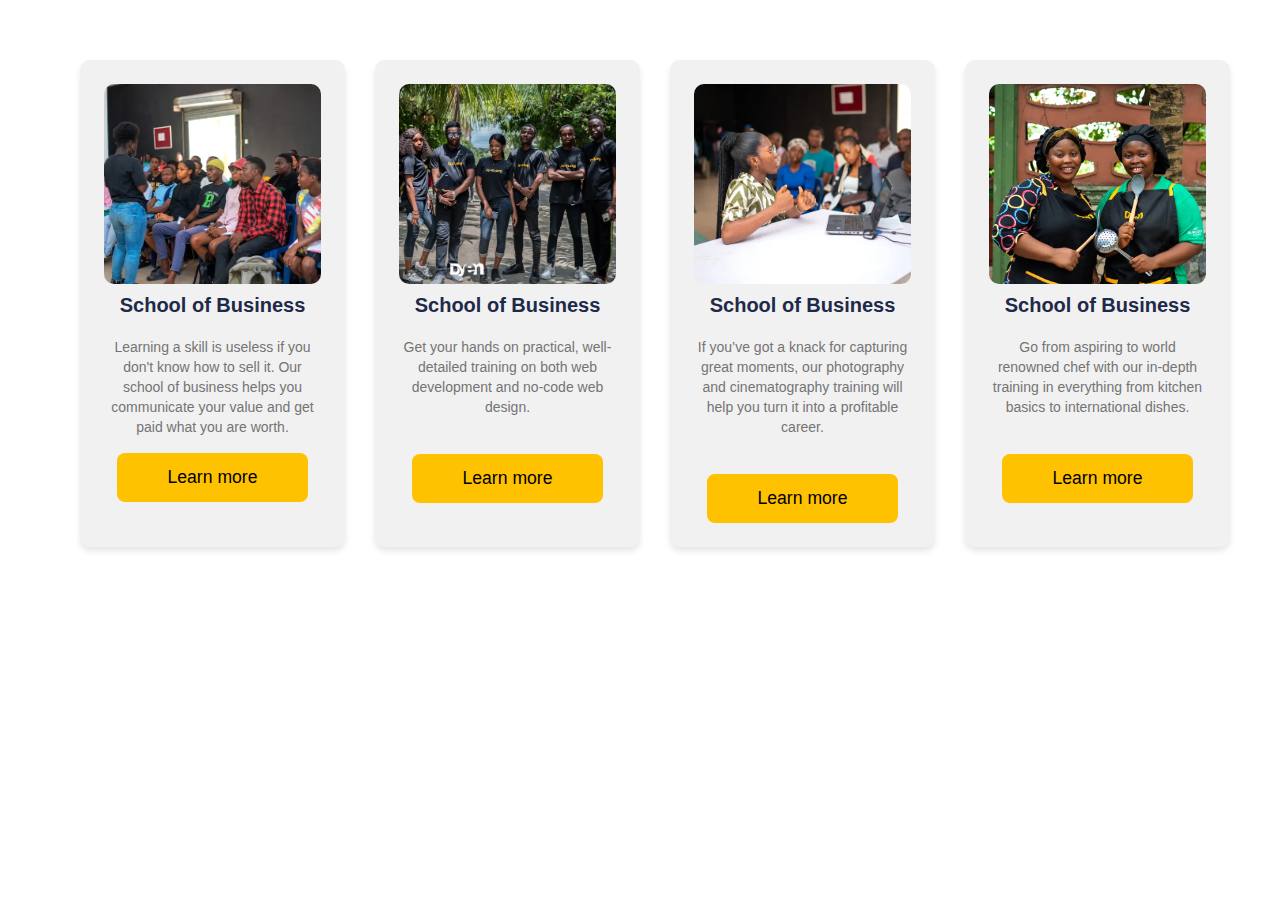
<file: index.html>
<!DOCTYPE html>
<html lang="en">
<head>
    <meta charset="UTF-8">
    <meta name="viewport" content="width=device-width, initial-scale=1.0">
    <title>Assignment</title>
    <link rel="stylesheet" href="style.css">
</head>
<body>
    <section class="container"> 
        <div class="inner-container1">
            <img src="assets/thumbnail.webp" alt="school of business">
            <h3 class="header-text">
                School of Business
            </h3>
            <p class="text">
                Learning a skill is useless if you don't know how to sell it. Our school of business helps you communicate your value and get paid what you are worth.
            </p>
            <button class="btn btn1">
                Learn more
            </button>
        </div>
        <div class="inner-container2">
            <img src="assets/thumbnail2.webp" alt="School of Tech">
            <h3 class="header-text">
                School of Business
            </h3>
            <p class="text">
                Get your hands on practical, well-detailed training on both web development and no-code web design.
            </p>
            <button class="btn btn2">
                Learn more
            </button>
        </div>
        <div class="inner-container3">
            <img src="assets/thumbnail3.webp" alt="School of Tech">
            <h3 class="header-text">
                School of Business
            </h3>
            <p class="text">
                If you’ve got a knack for capturing great moments, our photography and cinematography training will help you turn it into a profitable career.
            </p>
            <button class="btn btn3">
                Learn more
            </button>
        </div>
        <div class="inner-container4">
            <img src="assets/thumbnail4.webp" alt="School of Culinary">
            <h3 class="header-text">
                School of Business
            </h3>
            <p class="text">
                Go from aspiring to world renowned chef with our in-depth training in everything from kitchen basics to international dishes.
            </p>
            <button class="btn btn4">
                Learn more
            </button>
        </div>
    </section>
</body>
</html>
</file>
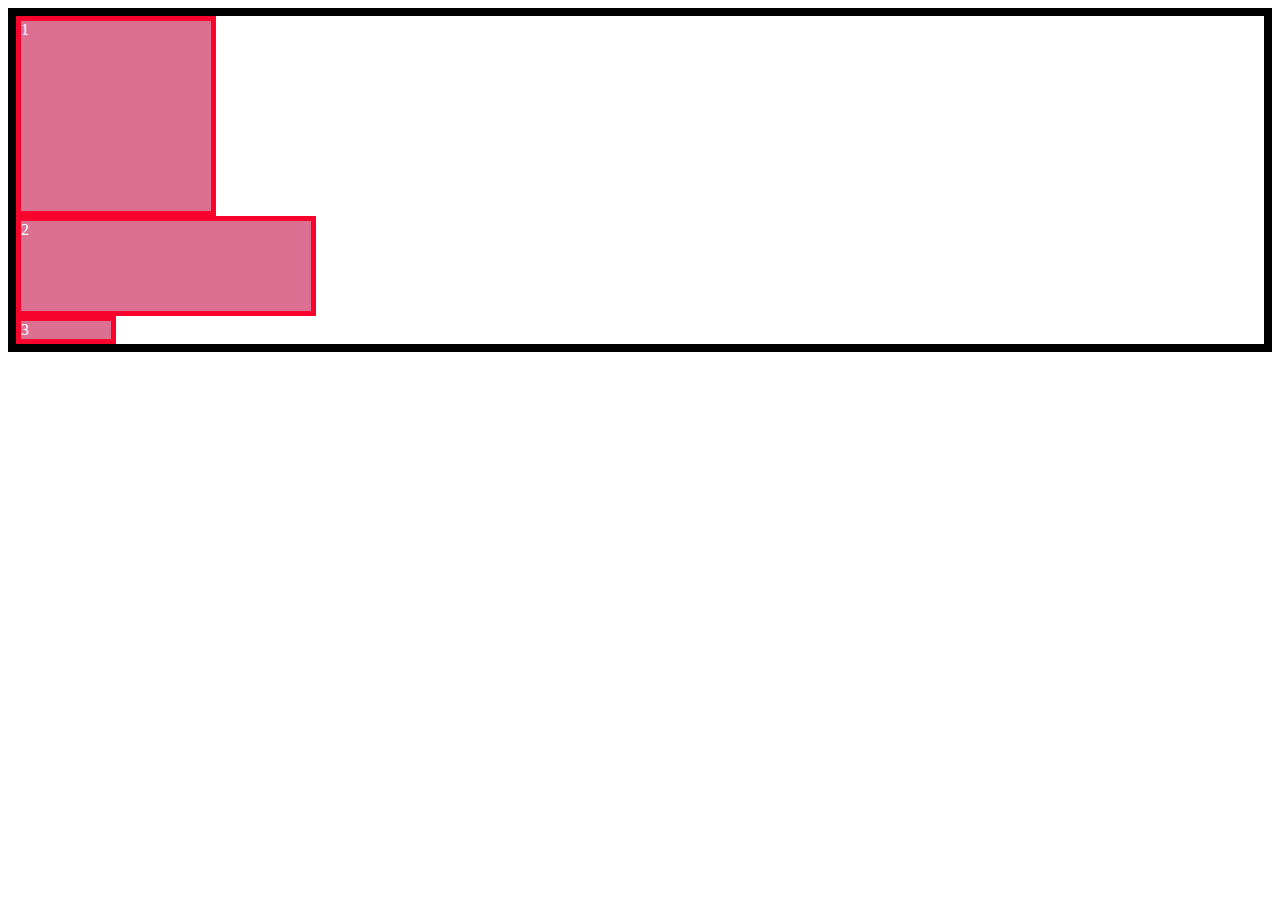
<file: grids.html>
<!DOCTYPE html>
<html lang="en">
<head>
    <meta charset="UTF-8">
    <meta name="viewport" content="width=device-width, initial-scale=1.0">
    <title>Document</title>
    <link rel="stylesheet" href="grids.css">
</head>
<body>
    <div class="container">
        <div class="item item-1">1</div>
        <div class="item item-2">2</div>
        <div class="item item-3">3</div>
    </div>
</body>
</html>
</file>
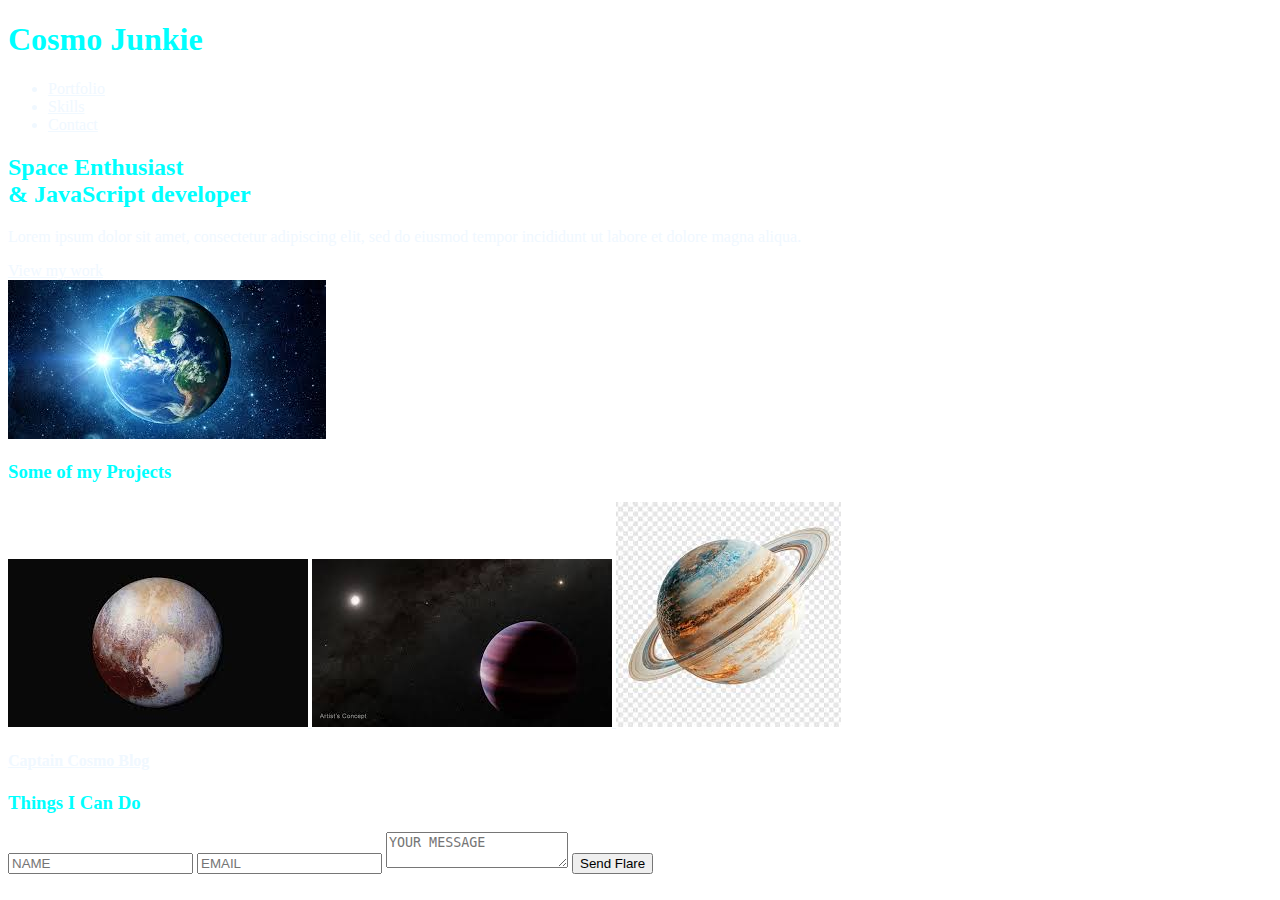
<file: responsiveWebsite.html>
<!DOCTYPE html>
<html lang="en">
<head>
    <meta charset="UTF-8">
    <meta name="viewport" content="width=device-width, initial-scale=1.0">
    <link rel="stylesheet" href="rw.css">
    <title>responsive website</title>
</head>
<body>

    <nav class="site-nav grid"> <!--nav bar -->
        <h1>Cosmo Junkie</h1>
        <ul>
            <li><a href="#porfolio">Portfolio</a></li>
            <li><a href="#skills">Skills</a></li>
            <li><a href="#contact">Contact</a></li>
        </ul>
    </nav>
    <section id="welcome" class="grid">
        <div class="welcome-text">
            <h2>Space Enthusiast <br>& JavaScript developer</h2>
            <p class="leading">Lorem ipsum dolor sit amet, consectetur adipiscing elit, sed do eiusmod tempor incididunt ut labore et dolore magna aliqua. </p>
            <a href="#portfolio" class="button">View my work</a>
        </div>
        <div class="welcome-img">
            <img src="assets/planet_image.jpeg" alt="planet_image">
        </div>
    </section>
    <section id="portfolio">

        <h3>Some of my Projects</h3>
        <div class="projects grid">
            <a href="">
                <img src="assets/project_1.jpeg" alt="space race image">
                <img src="assets/project_2.jpeg" alt="planet boy image">
                <img src="assets/project_3.jpeg" alt="captain cosmo image">
                <h4>Captain Cosmo Blog</h4>        
            </a>
        </div>
    </section>
    <section id="skills">
        <h3>Things I Can Do</h3>
        <!-- <ul class="grid">
            <li>

            </li>
        </ul> -->
        <form>
            <input type="text" placeholder="NAME">
            <input type="email" placeholder="EMAIL">
            <textarea  placeholder="YOUR MESSAGE"></textarea>
            <button class="button">Send Flare</button>
        </form>
    </section>
    <footer>
        
    </footer>

</body>
</html>
</file>
<file: style.css>
body {
    font-family: Arial, sans-serif;
    background: #ffffff;
    margin: 0;
    padding: 0;
    font-family: sans-serif
}
 img{
    width: 100%;
    height: 200px;
    border-radius: 10px;
    object-fit: cover;
 }
.header-text{
    font-weight: 600;
    font-size: 1.25rem;
    line-height: 1.75;
    margin-bottom: .5rem;
    margin: 0;
    color: #1f2949;
}
.text{
    font-size: .875rem;
    line-height: 1.25rem;
    margin-bottom: 1rem;
    color: rgb(116, 116, 116);

}
.btn{
    background-color: rgb(255 194 0 / var(--tw-bg-opacity, 1));
    padding: 14px 51px;
    border: 0;
    border-radius: 8px ;
    text-wrap: nowrap;
    font-size: 1.1rem;
}
.btn:hover{
    box-shadow: 0 0px 20px 5px rgba(255, 194, 0);
}
.btn.btn2{
    margin-top: 21px;
}
.btn.btn3{
    margin-top: 21px;
}
.btn.btn4{
    margin-top: 21px;
}
 .container{
    display: grid;
    grid-template-columns: repeat(auto-fit, minmax(250px, 1fr));
    margin: 50px 50px;
    text-align: center;
    background-color: transparent;
 }
 .inner-container1{
    background-color: rgb(241, 241, 241);
    padding: 24px;
    border-radius: 10px;
    margin-left: 30px;
    margin-top: 10px;
    box-shadow: 0 4px 6px rgba(0, 0, 0, 0.1);
 }
 .inner-container1:hover{
    transform: translateY(-3px);
    transition: all 0.5 ease-in-out;
 }
.inner-container2{
    background-color: rgb(241, 241, 241);
    padding: 24px;
    border-radius: 10px;
    margin-left: 30px;
    margin-top: 10px;
    box-shadow: 0 4px 6px rgba(0, 0, 0, 0.1);
} 
.inner-container2:hover{
    transform: translateY(-3px);
    transition: all 0.3s ease; 
} 
.inner-container3{
    background-color: rgb(241, 241, 241);
    padding: 24px;
    border-radius: 10px;
    margin-left: 30px;
    margin-top: 10px;
    box-shadow: 0 4px 6px rgba(0, 0, 0, 0.1);
} 
.inner-container3:hover{
    transform: translateY(-3px);
    transition: all 0.3s ease; 
}
.inner-container4{
    background-color: rgb(241, 241, 241);
    padding: 24px;
    border-radius: 10px;
    margin-left: 30px;
    margin-top: 10px;
    box-shadow: 0 4px 6px rgba(0, 0, 0, 0.1);
} 
.inner-container4:hover{
    transform: translateY(-3px);
    transition: all 0.3s ease; 
}
@media screen and (max-width: 400px) {
    .container{
        margin: 15px 15px;
        gap: 10px;
    }
}
</file>
<file: grids.css>
.container{
    border-style: solid;
    border-width: 8px;
    border-color: black;
    display: grid;
    grid-template-rows: 100px 100px 100px;
    grid-template-columns: 100px 100px 100px;
}
.item{
    background-color: palevioletred;
    color: #ffffff;
    border-style: solid;
    border-width: 5PX;
    border-color: rgb(248, 3, 44);
}
.item.item-1{
    grid-row: 1/3;
    grid-column: 1/3;
}
.item-2{
    grid-row: span 3;
    grid-column: span 3;
}
.item-3{
    grid-area: ;
}
</file>
<file: rw.css>
:root{
    -- primary 
    -- secondary
}
/* App font face rule*/
@font-face {
    font-family: arial;
    src: url();
}
input, textarea{

}
h1,h2,h3{
    color: aqua;
}
p,a,li{
    color: aliceblue;
}
</file>
